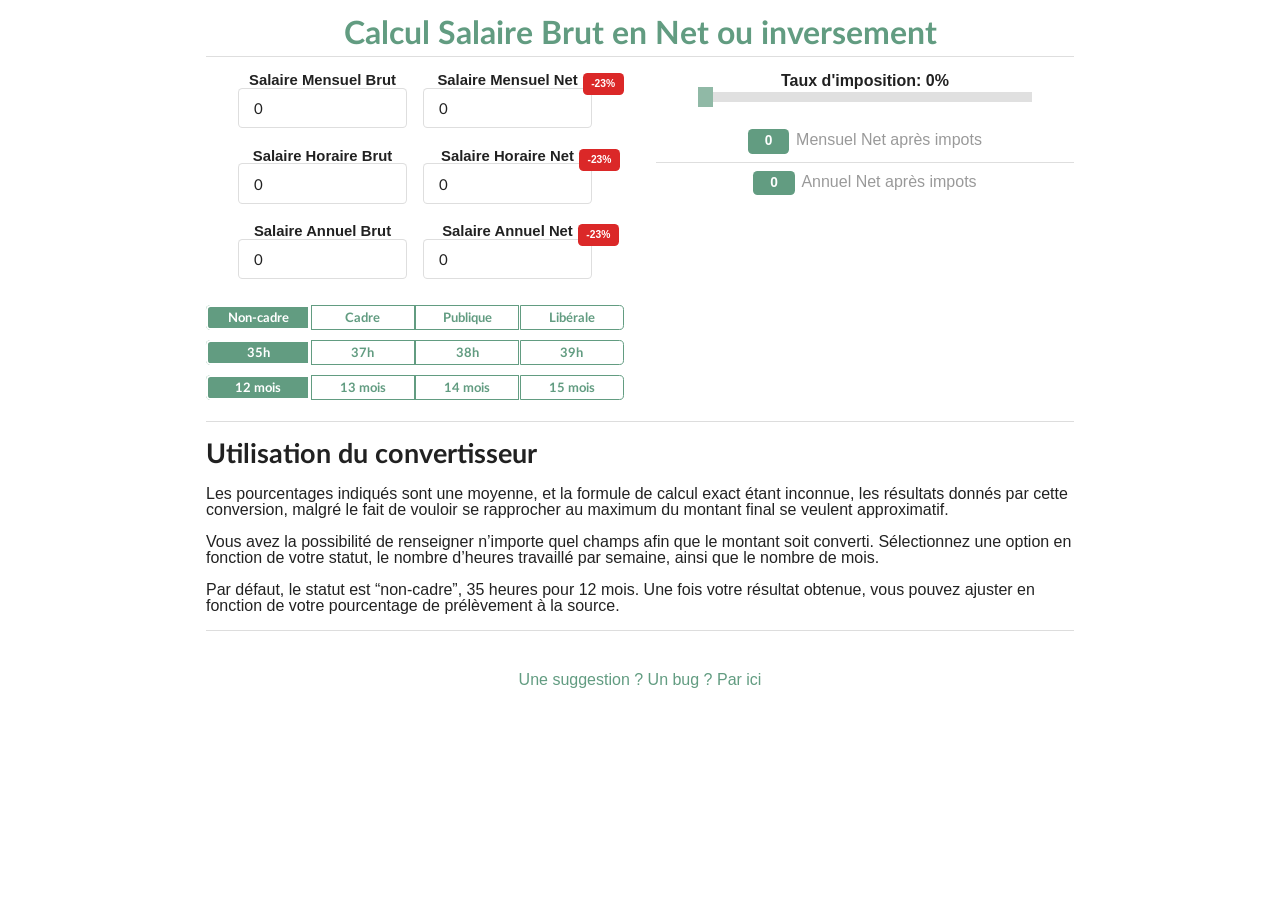
<file: index.html>
<!doctype html><html lang="fr"><head><meta charset="utf-8"/><meta name="viewport" content="width=device-width,initial-scale=1"/><meta http-equiv="x-ua-compatible" content="ie=edge"/><title>BrutEnNet</title><link rel="icon" href="favicon.ico"><script defer="defer" src="js/runtime.71e63f7b4ae8c678a16f.js"></script><script defer="defer" src="js/478.ebaea41c7c898b2c2bfa.js"></script><script defer="defer" src="js/main.93e4392a38789b78cc43.js"></script><link href="css/478.css" rel="stylesheet"><link href="css/main.css" rel="stylesheet"></head><body><div id="root"></div></body></html>
</file>
<file: css/main.css>
a,abbr,acronym,address,applet,article,aside,audio,b,big,blockquote,body,canvas,caption,center,cite,code,dd,del,details,dfn,div,dl,dt,em,embed,fieldset,figcaption,figure,footer,form,h1,h2,h3,h4,h5,h6,header,hgroup,html,i,iframe,img,ins,kbd,label,legend,li,mark,menu,nav,object,ol,output,p,pre,q,ruby,s,samp,section,small,span,strike,strong,sub,summary,sup,table,tbody,td,tfoot,th,thead,time,tr,tt,u,ul,var,video{border:0;font-size:100%;font:inherit;margin:0;padding:0;vertical-align:baseline}article,aside,details,figcaption,figure,footer,header,hgroup,menu,nav,section{display:block}body{line-height:1}ol,ul{list-style:none}blockquote,q{quotes:none}blockquote:after,blockquote:before,q:after,q:before{content:"";content:none}table{border-collapse:collapse;border-spacing:0}html{-webkit-box-sizing:border-box;box-sizing:border-box}*,:after,:before{-webkit-box-sizing:inherit;box-sizing:inherit}a,del,ins{-webkit-text-decoration:none;text-decoration:none}a{color:inherit}button,label{cursor:pointer}button,input{outline:0}body{font-family:sans-serif}.app{height:100vh;margin:1em auto;max-width:900px;padding:0 1em;position:relative;text-align:center}.labelPercent{margin:0 5px;position:absolute}.colorButton,.colortitle{color:#629c81!important}.colorButton{background-color:#fff!important;border:1px solid #629c81!important;padding:5px 10px!important}.active{background-color:#629c81!important;border:none!important;color:#fff!important}.buttonStyle{font-size:small!important;margin:5px .01rem!important;padding:5px 10px!important;width:20%}.slidecontainer{width:100%}.slidecontainer .slider{-webkit-appearance:none;-moz-appearance:none;appearance:none;background:#d3d3d3;height:10px;opacity:.7;outline:none;-webkit-transition:.2s;-webkit-transition:opacity .2s;transition:opacity .2s;width:80%}.slidecontainer .slider:hover{opacity:1}.slidecontainer .slider::-webkit-slider-thumb{-webkit-appearance:none;appearance:none;background:#629c81;cursor:pointer;height:20px;width:15px}.slidecontainer .slider::-moz-range-thumb{background:#04aa6d;cursor:pointer;height:25px;width:25px}.imposition{font-weight:700}.formConvert{margin:0 2rem}.colorBase{background-color:#629c81!important;color:#fff!important}.styleListItem{width:50%!important}.footer{margin-top:20px;padding:20px}.footer a{color:#629c81;-webkit-text-decoration:none;text-decoration:none}.footer a:hover{background-color:#fff;color:#629c81}.paragraphe{margin:1em 0}
</file>
